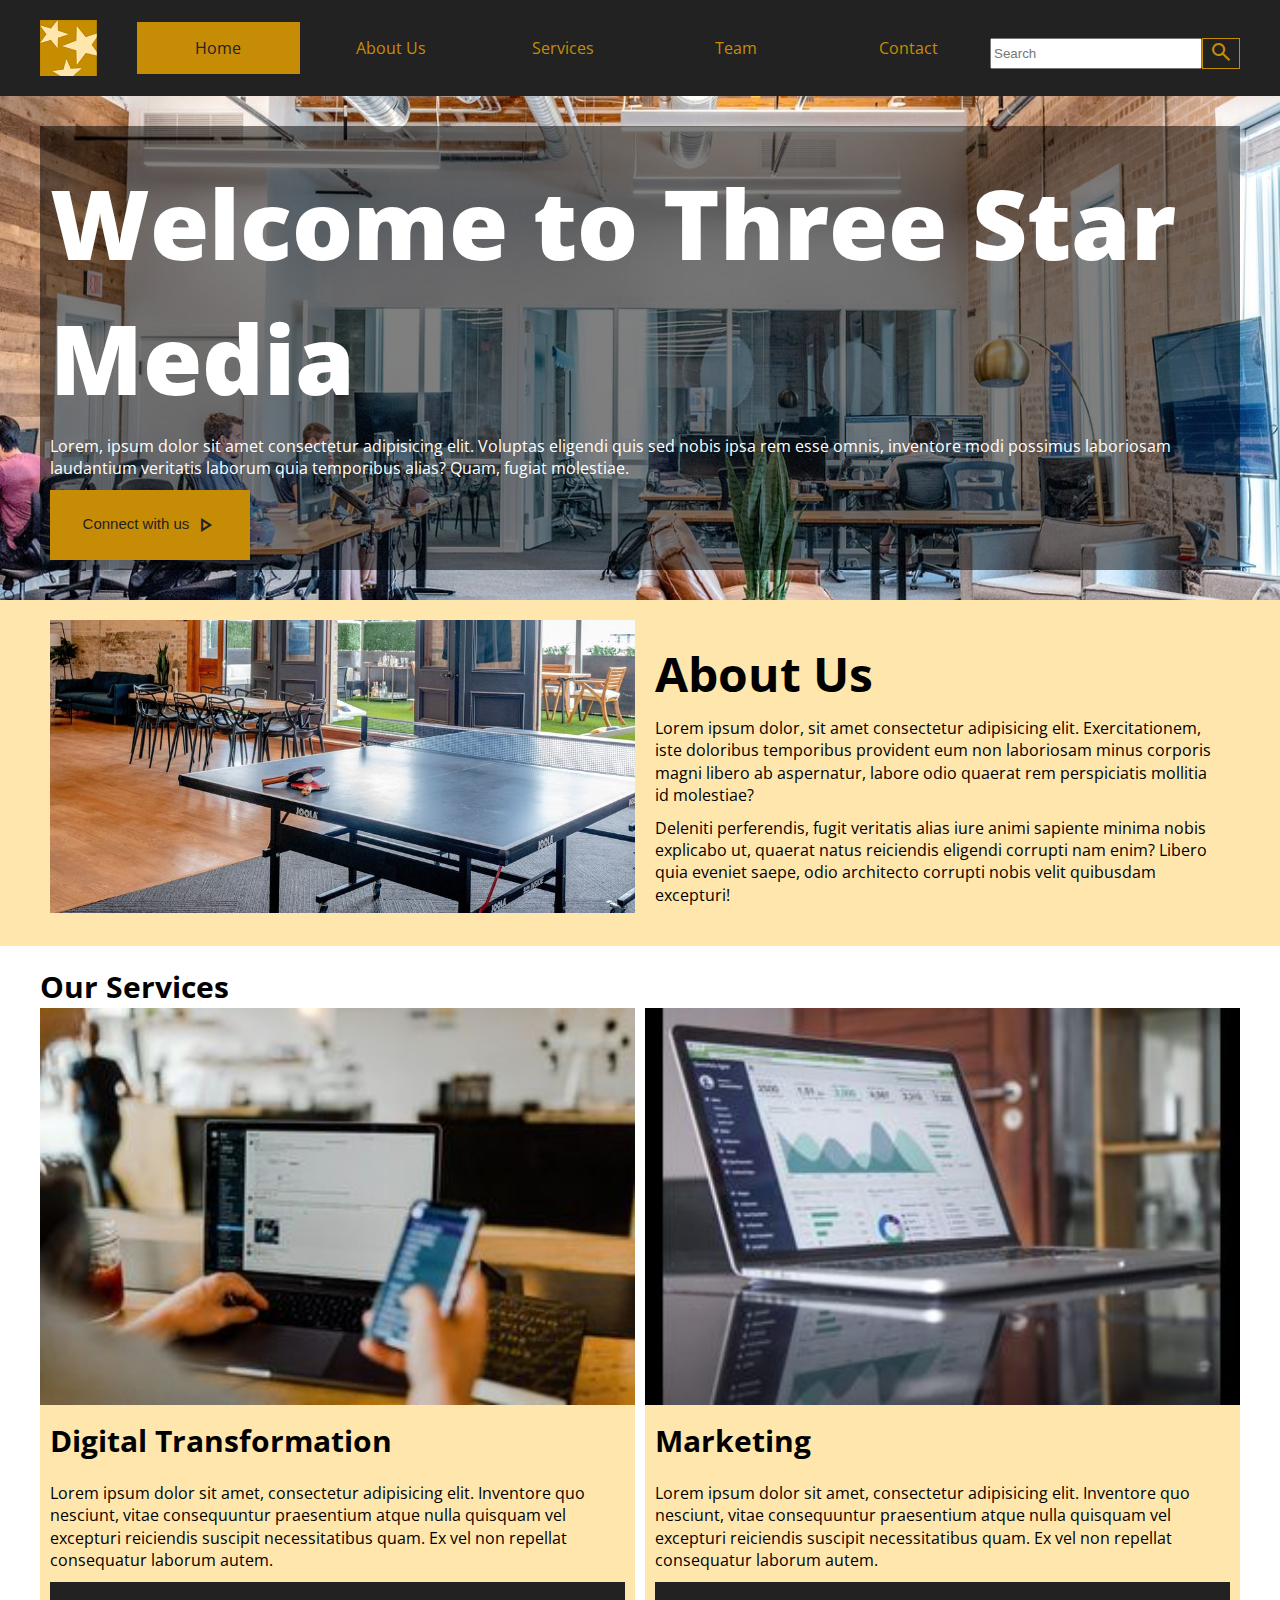
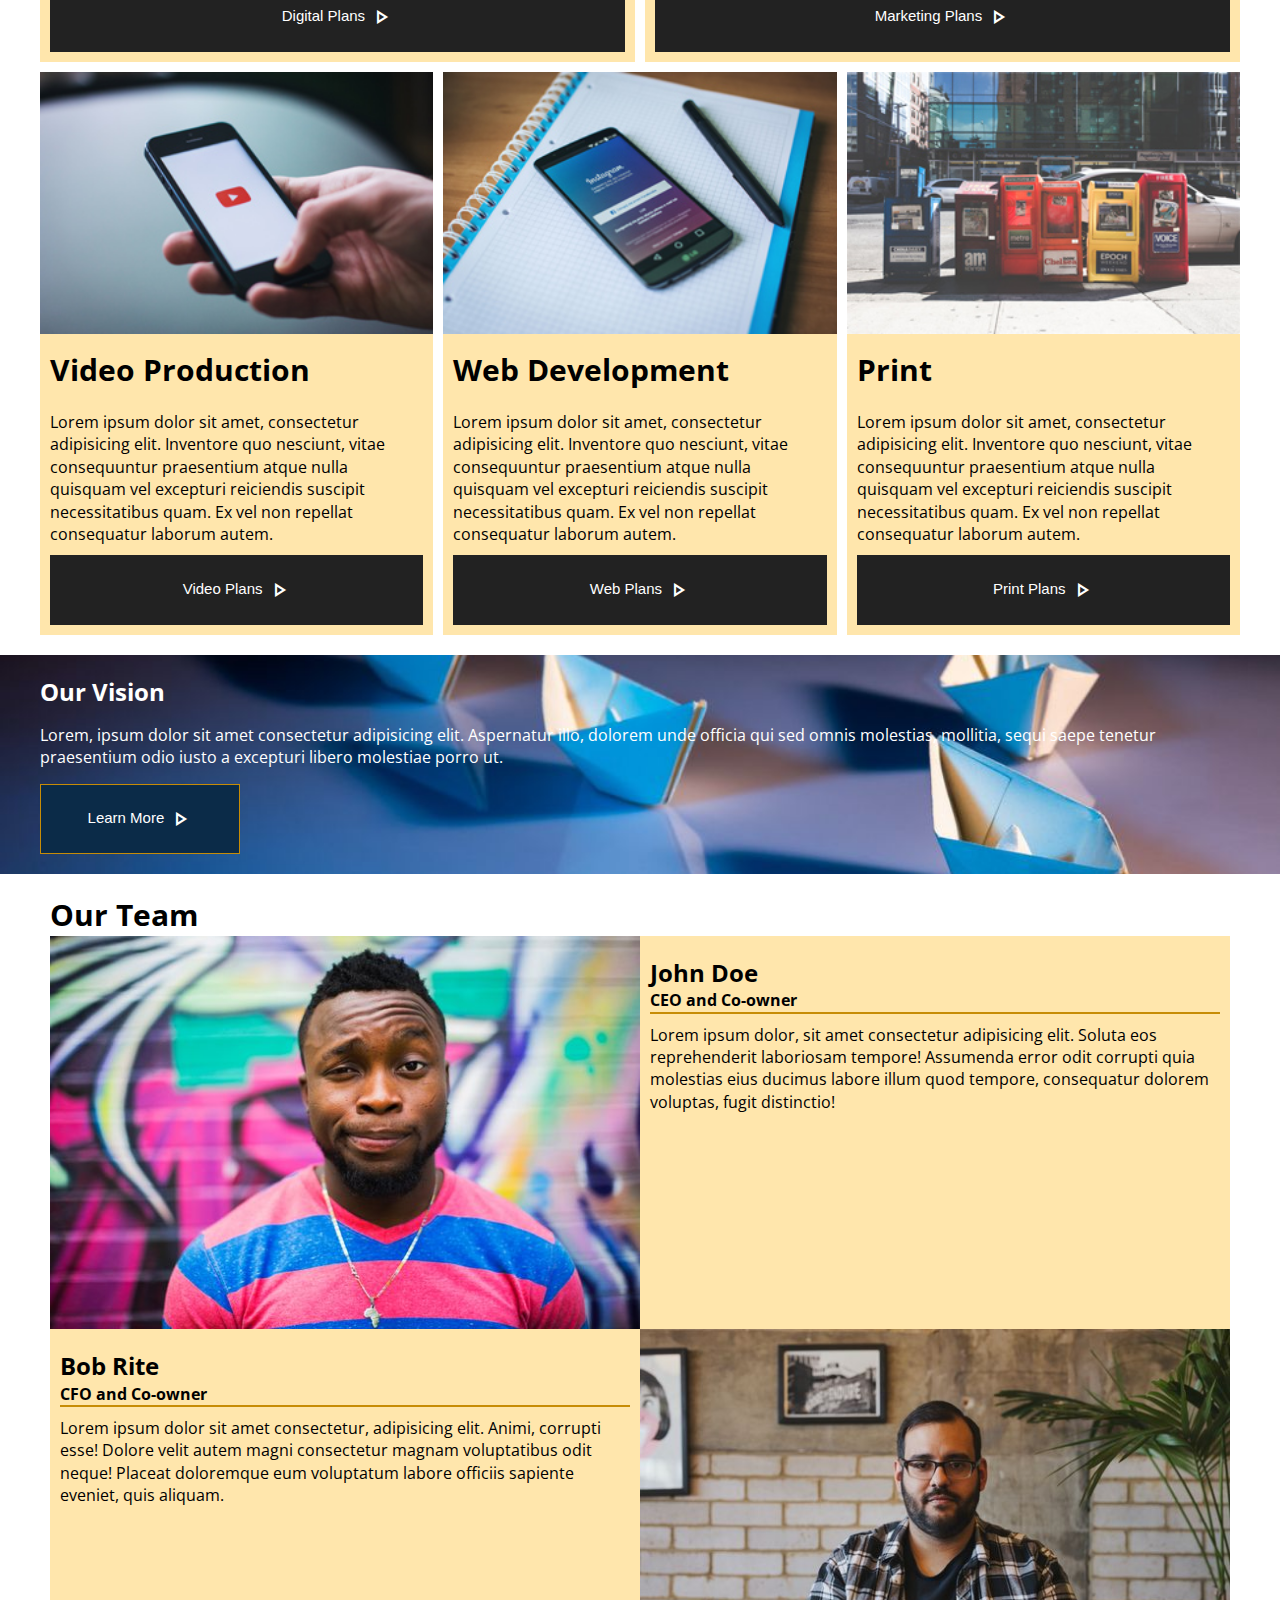
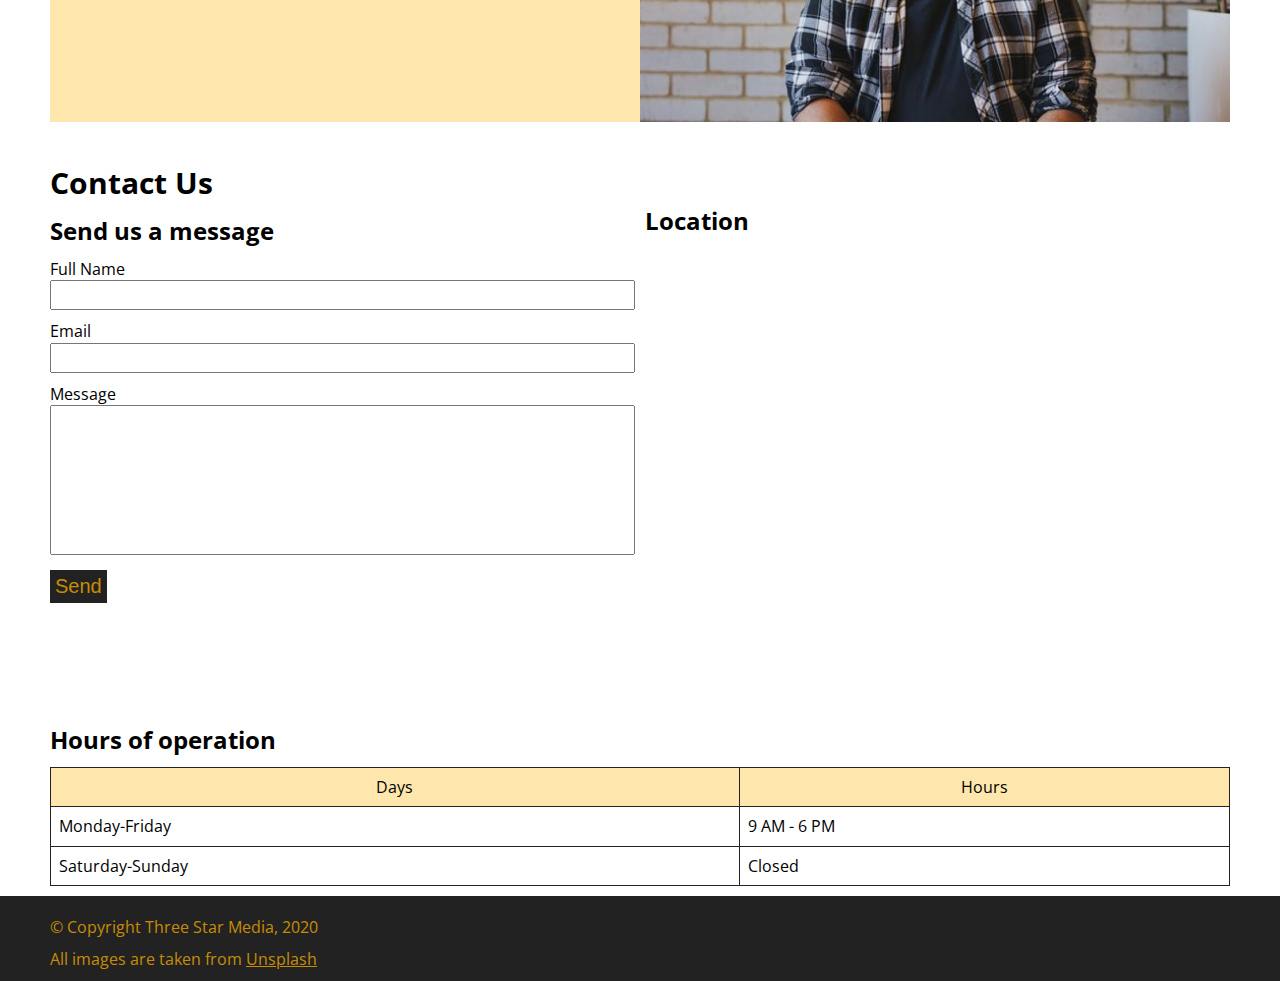
<file: final-project/index.html>
<!DOCTYPE html>
<html lang="en">
  <head>
    <meta charset="UTF-8" />
    <meta name="viewport" content="width=device-width, initial-scale=1.0" />
    <title>Final Project</title>
    <link rel="stylesheet" href="css/main.css" />
    <link
      rel="stylesheet"
      href="https://fonts.googleapis.com/css2?family=Material+Symbols+Outlined:opsz,wght,FILL,GRAD@48,400,1,0"
    />
    <link
      rel="stylesheet"
      href="https://fonts.googleapis.com/css2?family=Material+Symbols+Outlined:opsz,wght,FILL,GRAD@20..48,100..700,0..1,-50..200"
    />
    <link
      rel="stylesheet"
      href="https://fonts.googleapis.com/css?family=Open+Sans:wght@300;800"
    />
  </head>
  <body>
    <div class="main-wrapper">
      <header>
        <div class="nav-wrapper">
          <div class="image-wrapper">
            <img class="logo" src="./images/logo.png" alt="logo" />
          </div>
          <!-- creates the navigation  -->
          <nav>
            <ul>
              <li><a href="#">Home</a></li>
              <li><a href="#about">About Us</a></li>
              <li><a href="#our-services">Services</a></li>
              <li><a href="#team">Team</a></li>
              <li><a href="#contact-us">Contact</a></li>
            </ul>
          </nav>
          <!-- creates the search input  -->
          <div class="search-container">
            <form action="index.html">
              <input type="text" placeholder="Search" name="search" />
              <button type="submit">
                <span class="material-symbols-outlined"> search </span>
              </button>
            </form>
          </div>
        </div>
      </header>

      <main>
        <!-- creates the main banner section  -->
        <div class="main-banner">
          <div class="overlay">
            <div class="banner-text">
              <h1>Welcome to Three Star Media</h1>
              <p>
                Lorem, ipsum dolor sit amet consectetur adipisicing elit.
                Voluptas eligendi quis sed nobis ipsa rem esse omnis, inventore
                modi possimus laboriosam laudantium veritatis laborum quia
                temporibus alias? Quam, fugiat molestiae.
              </p>
            </div>
            <button class="connect-with-us primary-button" type="submit">
              Connect with us
              <span class="material-symbols-outlined"> play_arrow </span>
            </button>
          </div>
        </div>
        <!-- creates the about section  -->
        <div class="about-us-wrapper">
          <section id="about">
            <div class="img-wrapper">
              <img
                class="about-us"
                src="./images/about-us.jpg"
                alt="about-us"
              />
            </div>
            <div class="about-us-text">
              <h2>About Us</h2>
              <p>
                Lorem ipsum dolor, sit amet consectetur adipisicing elit.
                Exercitationem, iste doloribus temporibus provident eum non
                laboriosam minus corporis magni libero ab aspernatur, labore
                odio quaerat rem perspiciatis mollitia id molestiae?
              </p>
              <p>
                Deleniti perferendis, fugit veritatis alias iure animi sapiente
                minima nobis explicabo ut, quaerat natus reiciendis eligendi
                corrupti nam enim? Libero quia eveniet saepe, odio architecto
                corrupti nobis velit quibusdam excepturi!
              </p>
            </div>
          </section>
        </div>

        <!-- creates the services section  -->
        <section class="our-services-wrapper" id="our-services">
          <h2>Our Services</h2>
          <div class="our-services-grid">
            <!-- Digital Transformation article -->
            <article class="our-services-article">
              <img src="./images/digital.jpg" alt="digital-transformation" />
              <div class="our-services-article-content">
                <h3>Digital Transformation</h3>
                <p>
                  Lorem ipsum dolor sit amet, consectetur adipisicing elit.
                  Inventore quo nesciunt, vitae consequuntur praesentium atque
                  nulla quisquam vel excepturi reiciendis suscipit
                  necessitatibus quam. Ex vel non repellat consequatur laborum
                  autem.
                </p>
                <button class="secondary-button" type="submit">
                  Digital Plans
                  <span class="material-symbols-outlined"> play_arrow </span>
                </button>
              </div>
            </article>
            <!-- Marketing article -->
            <article class="our-services-article">
              <img src="./images/marketing.jpg" alt="marketing" />
              <div class="our-services-article-content">
                <h3>Marketing</h3>
                <p>
                  Lorem ipsum dolor sit amet, consectetur adipisicing elit.
                  Inventore quo nesciunt, vitae consequuntur praesentium atque
                  nulla quisquam vel excepturi reiciendis suscipit
                  necessitatibus quam. Ex vel non repellat consequatur laborum
                  autem.
                </p>
                <button class="secondary-button" type="submit">
                  Marketing Plans
                  <span class="material-symbols-outlined"> play_arrow </span>
                </button>
              </div>
            </article>
            <!-- Video Production article -->
            <article class="our-services-article">
              <img src="./images/video.jpg" alt="video-production" />
              <div class="our-services-article-content">
                <h3>Video Production</h3>
                <p>
                  Lorem ipsum dolor sit amet, consectetur adipisicing elit.
                  Inventore quo nesciunt, vitae consequuntur praesentium atque
                  nulla quisquam vel excepturi reiciendis suscipit
                  necessitatibus quam. Ex vel non repellat consequatur laborum
                  autem.
                </p>
                <button class="secondary-button" type="submit">
                  Video Plans
                  <span class="material-symbols-outlined"> play_arrow </span>
                </button>
              </div>
            </article>
            <!-- Web Development article -->
            <article class="our-services-article">
              <img src="./images/web.jpg" alt="web-development" />
              <div class="our-services-article-content">
                <h3>Web Development</h3>
                <p>
                  Lorem ipsum dolor sit amet, consectetur adipisicing elit.
                  Inventore quo nesciunt, vitae consequuntur praesentium atque
                  nulla quisquam vel excepturi reiciendis suscipit
                  necessitatibus quam. Ex vel non repellat consequatur laborum
                  autem.
                </p>
                <button class="secondary-button" type="submit">
                  Web Plans
                  <span class="material-symbols-outlined"> play_arrow </span>
                </button>
              </div>
            </article>
            <!-- Print article -->
            <article class="our-services-article">
              <img src="./images/print.jpg" alt="print" />
              <div class="our-services-article-content">
                <h3>Print</h3>
                <p>
                  Lorem ipsum dolor sit amet, consectetur adipisicing elit.
                  Inventore quo nesciunt, vitae consequuntur praesentium atque
                  nulla quisquam vel excepturi reiciendis suscipit
                  necessitatibus quam. Ex vel non repellat consequatur laborum
                  autem.
                </p>
                <button class="secondary-button" type="submit">
                  Print Plans
                  <span class="material-symbols-outlined"> play_arrow </span>
                </button>
              </div>
            </article>
          </div>
        </section>

        <!-- creates the vision section -->
        <section class="our-vision-wrapper">
          <div class="second-banner">
            <h3>Our Vision</h3>
            <p>
              Lorem, ipsum dolor sit amet consectetur adipisicing elit.
              Aspernatur illo, dolorem unde officia qui sed omnis molestias,
              mollitia, sequi saepe tenetur praesentium odio iusto a excepturi
              libero molestiae porro ut.
            </p>
            <button class="tertiary-button" type="submit">
              Learn More
              <span class="material-symbols-outlined"> play_arrow </span>
            </button>
          </div>
        </section>

        <!-- creates the team section -->
        <section class="our-team-wrapper" id="team">
          <h2>Our Team</h2>
          <div class="our-team-grid">
            <article class="team-member-card">
              <img class="john-doe" src="./images/john.jpg" alt="john-doe" />
              <div class="team-member-description">
                <h3>John Doe</h3>
                <h4>CEO and Co-owner</h4>
                <p>
                  Lorem ipsum dolor, sit amet consectetur adipisicing elit.
                  Soluta eos reprehenderit laboriosam tempore! Assumenda error
                  odit corrupti quia molestias eius ducimus labore illum quod
                  tempore, consequatur dolorem voluptas, fugit distinctio!
                </p>
              </div>
            </article>
            <article class="team-member-card">
              <img class="bob-rite" src="./images/bob.jpg" alt="bob-rite" />
              <div class="team-member-description">
                <h3>Bob Rite</h3>
                <h4>CFO and Co-owner</h4>
                <p>
                  Lorem ipsum dolor sit amet consectetur, adipisicing elit.
                  Animi, corrupti esse! Dolore velit autem magni consectetur
                  magnam voluptatibus odit neque! Placeat doloremque eum
                  voluptatum labore officiis sapiente eveniet, quis aliquam.
                </p>
              </div>
            </article>
          </div>
        </section>

        <!-- Contact Us section-->
        <section class="contact-us-wrapper" id="contact-us">
          <h2>Contact Us</h2>
          <div class="contact-us-grid">
            <div class="contact-us-form-wrapper">
              <h3>Send us a message</h3>
              <div class="contact-us-form">
                <div class="input-field">
                  <label for="name">Full Name</label>
                  <input id="name" type="text" name="fullname" />
                </div>

                <div class="input-field">
                  <label for="email">Email</label>
                  <input id="email" type="text" name="youremail" />
                </div>

                <div class="input-field">
                  <label for="message">Message</label>
                  <textarea id="message" name="yourmessage"></textarea>
                </div>

                <div class="submit-button">
                  <button type="submit">Send</button>
                </div>
              </div>
            </div>
            <!-- creates a table using the html tables structure  -->
            <div class="contact-us-hours">
              <h3>Hours of operation</h3>
              <table>
                <thead>
                  <tr>
                    <th>Days</th>
                    <th>Hours</th>
                  </tr>
                </thead>

                <tbody>
                  <tr>
                    <td>Monday-Friday</td>
                    <td>9 AM - 6 PM</td>
                  </tr>
                  <tr>
                    <td>Saturday-Sunday</td>
                    <td>Closed</td>
                  </tr>
                </tbody>
              </table>
            </div>
            <!-- includes the embedded google maps with the specific address -->
            <div class="contact-us-location">
              <h3>Location</h3>
              <iframe
                src="https://www.google.com/maps/embed?pb=!1m18!1m12!1m3!1d2803.944269826893!2d-75.75750062330158!3d45.34993724105478!2m3!1f0!2f0!3f0!3m2!1i1024!2i768!4f13.1!3m3!1m2!1s0x4cce0718cc4a6ad7%3A0xc6cc467725843e2b!2sAlgonquin%20College%20Ottawa%20Campus!5e0!3m2!1sen!2sca!4v1690771798114!5m2!1sen!2sca"
                height="450"
                style="border: 0"
                allowfullscreen=""
                loading="lazy"
                referrerpolicy="no-referrer-when-downgrade"
              ></iframe>
            </div>
          </div>
        </section>
      </main>
      <!-- creates the footer of the page  -->
      <footer>
        <div class="footer-wrapper">
          <p>&copy; Copyright Three Star Media, 2020</p>
          <p>All images are taken from <u>Unsplash</u></p>
        </div>
      </footer>
    </div>
  </body>
</html>
</file>
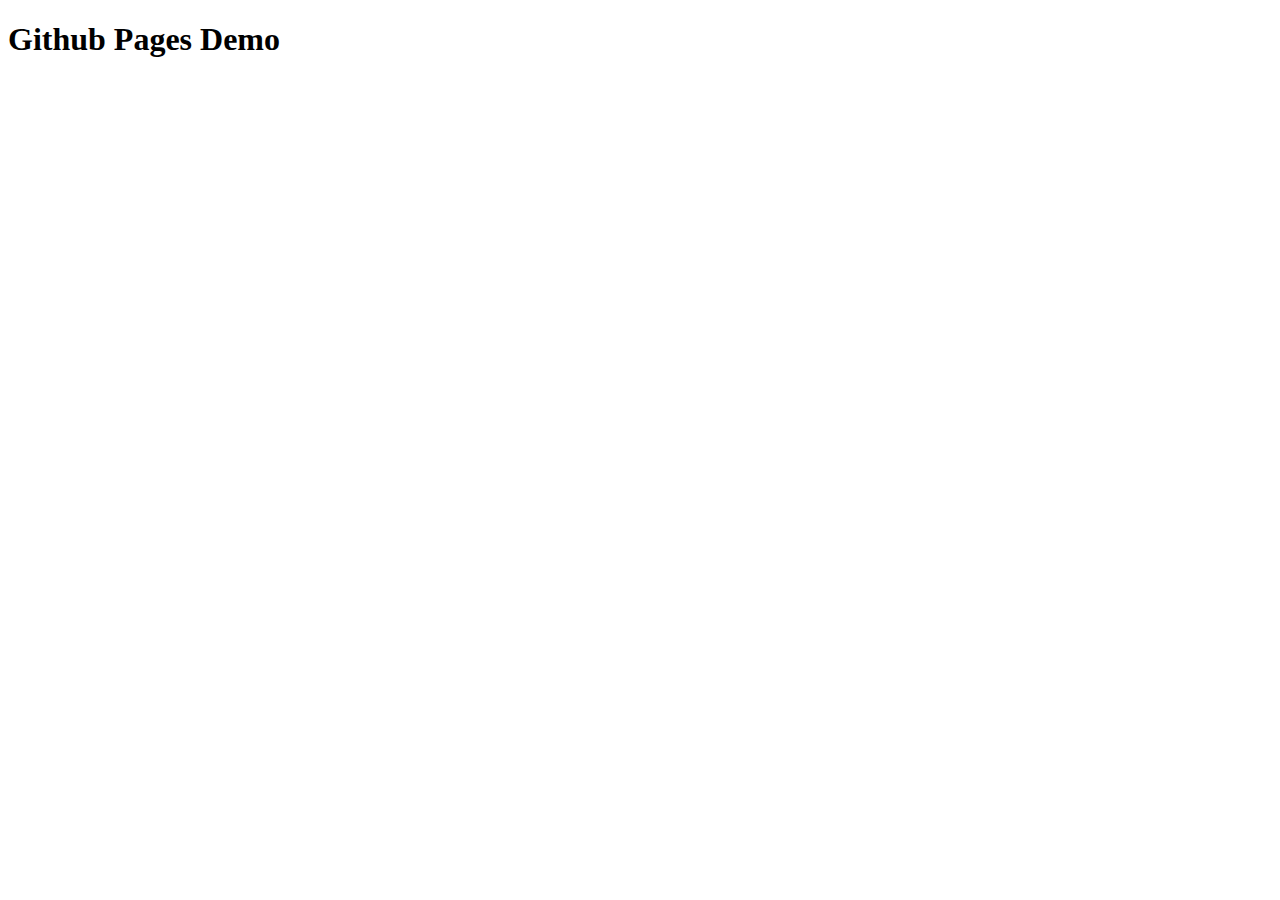
<file: gh-demo/index.html>
<!DOCTYPE html>
<html lang="en">
<head>
  <meta charset="UTF-8">
  <meta http-equiv="X-UA-Compatible" content="IE=edge">
  <meta name="viewport" content="width=device-width, initial-scale=1.0">
  <title>Github Pages Demo</title>
</head>
<body>
  <h1>Github Pages Demo</h1>
</body>
</html>
</file>
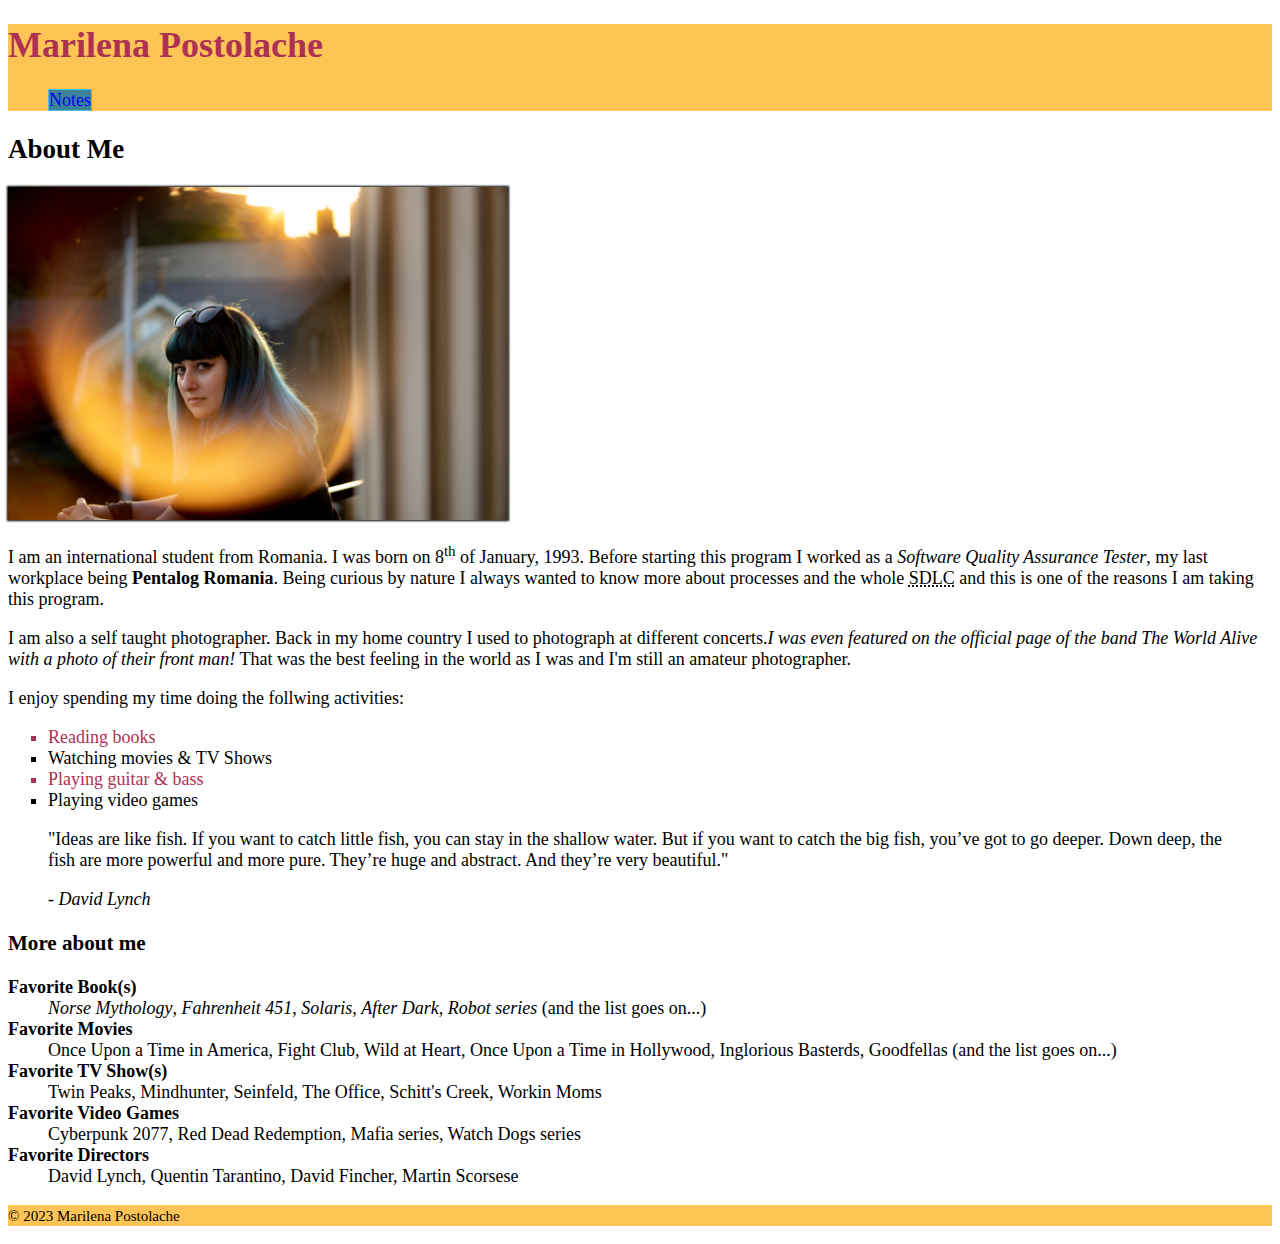
<file: html-assignment/index.html>
<!DOCTYPE html>
<html lang="en">
<head>
  <meta charset="UTF-8">
  <meta http-equiv="X-UA-Compatible" content="IE=edge">
  <meta name="viewport" content="width=device-width, initial-scale=1.0">
  <title>HTML Assignment</title>
  <link rel="stylesheet" href="css/main.css">
</head>
<body>
  
  <header class="header-title">
    <h1>Marilena Postolache</h1>
    
    <nav>
      <ul>
        <li><a href="notes.html">Notes</a></li>
      </ul> 
    </nav>

  </header>
  
  <main>
   
    <article>    
      <section>
        <h2>About Me</h2>
        <img id="my-image" src="images/portrait.jpg" alt="portrait" width="500">
      </section>

      <p>I am an international student from Romania. I was born on 8<sup>th</sup> of January, 1993. Before starting this program I worked as a <i>Software Quality Assurance Tester</i>, my last workplace being <b>Pentalog Romania</b>. Being curious by nature I always wanted to know more about processes and the whole <abbr title="Software Development Life Cycle">SDLC</abbr> and this is one of the reasons I am taking this program. </p>

      <p>I am also a self taught photographer. Back in my home country I used to photograph at different concerts.<em>I was even featured on the official page of the band The World Alive with a photo of their front man!</em> That was the best feeling in the world as I was and I'm still an amateur photographer.</p>
      <p>I enjoy spending my time doing the follwing activities:</p>
      <ul>
        <li>Reading books</li>
        <li>Watching movies &amp; TV Shows</li>
        <li>Playing guitar &amp; bass</li>
        <li>Playing video games</li>
      </ul>

      <blockquote>
        <p>"Ideas are like fish. If you want to catch little fish, you can stay in the shallow water. But if you want to catch the big fish, you’ve got to go deeper. Down deep, the fish are more powerful and more pure. They’re huge and abstract. And they’re very beautiful."</p><cite>- David Lynch</cite>
      </blockquote>


      <h3>More about me</h3>

      <dl>
        <dt><b>Favorite Book(s)</b></dt>
        <dd><i>Norse Mythology</i>, <i>Fahrenheit 451</i>, <i>Solaris</i>, <i>After Dark</i>, <i>Robot series</i> (and the list goes on...)</dd>
        
        <dt><b>Favorite Movies</b></dt>
        <dd>Once Upon a Time in America, Fight Club, Wild at Heart, Once Upon a Time in Hollywood, Inglorious Basterds, Goodfellas (and the list goes on...)</dd>

        <dt><b>Favorite TV Show(s)</b></dt>
        <dd>Twin Peaks, Mindhunter, Seinfeld, The Office, Schitt's Creek, Workin Moms</dd>

        <dt><b>Favorite Video Games</b></dt>
        <dd>Cyberpunk 2077, Red Dead Redemption, Mafia series, Watch Dogs series</dd>

        <dt><b>Favorite Directors</b></dt>
        <dd>David Lynch, Quentin Tarantino, David Fincher, Martin Scorsese</dd>
        
      </dl>
      
    
    </article>

  </main>

  <footer>
    <p><small>&copy; 2023 Marilena Postolache</small></p>   
  </footer>
        
</body>
</html>
</file>
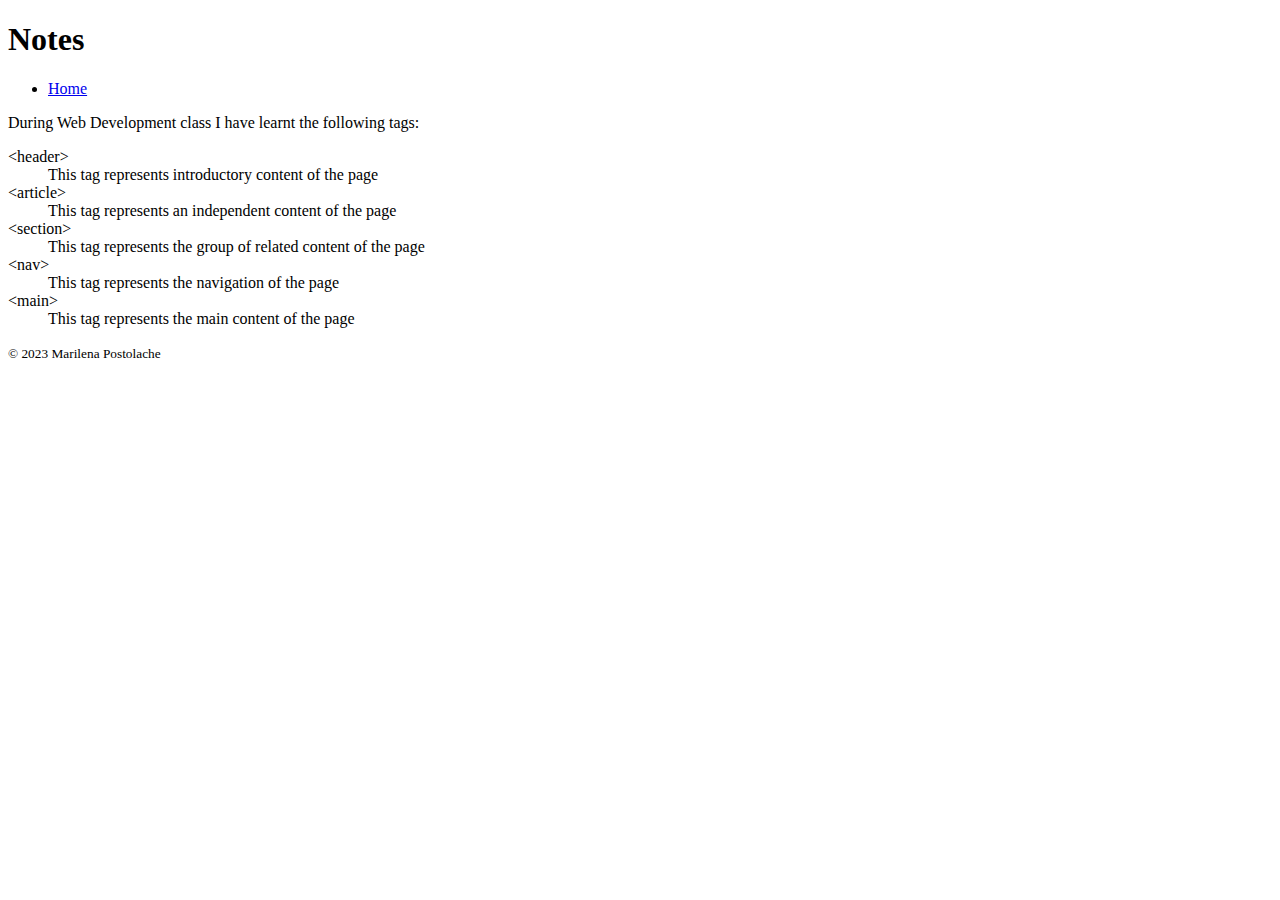
<file: html-assignment/notes.html>
<!DOCTYPE html>
<html lang="en">
<head>
  <meta charset="UTF-8">
  <meta http-equiv="X-UA-Compatible" content="IE=edge">
  <meta name="viewport" content="width=device-width, initial-scale=1.0">
  <title>HTML Assignment | Notes</title>
</head>
<body>
  <header>
    <h1>Notes</h1>
    <nav>
      <ul>
        <li><a href="index.html">Home</a></li>
      </ul>  
    </nav>
  </header>
  <main>
    <p>During Web Development class I have learnt the following tags:</p>

  <dl>
    <dt>&lt;header&gt;</dt>
    <dd>This tag represents introductory content of the page</dd>
    <dt>&lt;article&gt;</dt>
    <dd>This tag represents an independent content of the page</dd>
    <dt>&lt;section&gt;</dt>
    <dd>This tag represents the group of related content of the page</dd>
    <dt>&lt;nav&gt;</dt>
    <dd>This tag represents the navigation of the page</dd>
    <dt>&lt;main&gt;</dt>
    <dd>This tag represents the main content of the page</dd>
  </dl>
  </main>

  <footer>
    <p><small>&copy; 2023 Marilena Postolache</small></p>
  </footer>
  
  
</body>
</html>
</file>
<file: html-assignment/css/main.css>
/* Inheritance - target the body tag to change the font family and increase the font size to 18px */
body {
  font-family: Georgia, 'Times New Roman', Times, serif;
  font-size: 18px;
}

/* Select multiple elements - select both header and footer elements and add the same background colour */
header, footer {
  background-color: #FEC456;
}

/* Class selector - add a class of site-title to the main heading of the site and select the class in CSS to change the colour of text of the heading */
.header-title {
  color: #AD3153;
}

/* Id selector - add an id my-image to your image and select the id in CSS to add a box-shadow with 0 horizontal and vertical placement, 2px of the blur, 1px of the spread and black colour */
#my-image {
  box-shadow: 0px 0px 2px 1px black;
}

/* Replace the bullets from the list of hobbies with squares */
ul {
  list-style-type: square;
}

/* Using the nth-child selector - add a background to the odd list items in the hobby list */

li:nth-child(odd) {
  color:#AD3153;
}

/* Styling the Navigation */

/* Remove the bullets from the unordered list in navigation (only if you have used the ul tag inside the nav tag) */

nav ul {
  list-style: none;
}

/* Remove the underline from the links */
/* Add a background and border to the links */
/* Change the background colour on hover or focus state of the links */

a {
  text-decoration: none;
  background-color: #3C8299;
  border: 1px solid #4EC0E6;
}

a:hover, a:focus {
  background-color: #4EC0E6;
}
</file>
<file: final-project/css/main.css>
/* Start of CSS Reset */
/* http://meyerweb.com/eric/tools/css/reset/ 
   v2.0 | 20110126
   License: none (public domain)
*/

html, body, div, span, applet, object, iframe,
h1, h2, h3, h4, h5, h6, p, blockquote, pre,
a, abbr, acronym, address, big, cite, code,
del, dfn, em, img, ins, kbd, q, s, samp,
small, strike, strong, sub, sup, tt, var,
b, u, i, center,
dl, dt, dd, ol, ul, li,
fieldset, form, label, legend,
table, caption, tbody, tfoot, thead, tr, th, td,
article, aside, canvas, details, embed, 
figure, figcaption, footer, header, hgroup, 
menu, nav, output, ruby, section, summary,
time, mark, audio, video {
	margin: 0;
	padding: 0;
	border: 0;
	font-size: 100%; 
	font: inherit;
	vertical-align: baseline;
}
/* HTML5 display-role reset for older browsers */
article, aside, details, figcaption, figure, 
footer, header, hgroup, menu, nav, section {
	display: block;
}
body {
	line-height: 1;
}
ol, ul {
	list-style: none;
}
blockquote, q {
	quotes: none;
}
blockquote:before, blockquote:after,
q:before, q:after {
	content: '';
	content: none;
}
table {
	border-collapse: collapse;
	border-spacing: 0;
}
/* End of CSS Reset */


/* Mobile first approach */
* {
  box-sizing: border-box;
}

body {
  font-family: "Open Sans";
  line-height: 1.4;
  background-color: white;
}

.wrapper {
  max-width: 1200px;
  max-height: 100%;
}

header {
  background-color:#222;
  padding: 10px;
}

/* Nav bar styling */
.nav-wrapper nav ul {
  display: flex;
  flex-direction: column;
  align-items: center;
  gap: 10px;
}

/* Logo */
.image-wrapper {
  width: 100%;
  background-color: #c78c06;
}
.nav-wrapper ul li:first-child {
  width: 100%;
  background-color: #c78c06;
}

.nav-wrapper nav ul li:first-child a {
  color:#222;
}

.nav-wrapper nav ul li:not(:first-child) a {
  color: #c78c06;
}

.nav-wrapper nav ul li {
  width: 100%;
  text-align: center;
}

.nav-wrapper nav ul li a {
  text-decoration: none;
}

.search-container form {
  display: flex;
  justify-content: space-between;
  margin-top: 10px;
}

.search-container form input {
  width: 100%;
}

/* Search button styling + focus & hover states */
.search-container button {
  background: none;
  border: 1px solid #c78c06;
  color: #c78c06;
}

.search-container button:focus,
.search-container button:hover {
  background-color: #c78c06;
  color: #222;
}

/* Welcome section */
.main-banner {
  background-image: url(../images/main-banner.jpg);
  background-size: cover;
  background-position: center;
  display: flex;
  flex-direction: column;
  align-items: center;
  justify-content: space-between;
}

.banner-text {
  color: white;
  margin-bottom: 10px;
}

h1 {
  font-size: 2.5rem;
  font-weight: 800;
  margin-bottom: 10px;
}

.banner-text p {
  font-size: 0.7em;
}

.overlay {
  background-color: rgba(0, 0, 0, 0.5);
  box-sizing: border-box;
  padding: 30px 10px 10px;
  margin: 30px 0; 
  max-width: 1200px;
}

/* Buttons styling - created a class for each style type*/
.primary-button,
.secondary-button,
.tertiary-button {
  height: 55px;
  width: 150px;
}
.primary-button span,
.secondary-button span,
.tertiary-button span {
  display: inline-block;
  vertical-align: middle;
}

/* Connect with us button styling + focus & hover states */
.primary-button {
  background-color: #c78c06;
  border: none;
  color: #222;
}

.primary-button:focus,
.primary-button:hover {
  background-color: #222;
  color:#c78c06;
}

/* Our Services buttons styling + focus & hover states */
.secondary-button {
  background-color: #222;
  border: none;
  color: white;
}

.secondary-button:focus,
.secondary-button:hover {
  background-color: white;
  color: #222;
}

/* Our Vision button styling + focus & hover states */ 
.tertiary-button {
  background-color: #0b2b48;
  border: 1px solid #c78c06;
  color: white;
}

.tertiary-button:focus,
.tertiary-button:hover {
  background-color:white;
  color:#0b2b48;
}

/* About Us section */
.about-us-wrapper {
  background-color: #ffe6ac;
  padding: 10px;
}

.about-us-wrapper section {
  display: flex;
  flex-direction: column;
  justify-content: space-between;
  padding: 10px;
}

.about-us-text h2 {
  margin: 10px auto;
}

.about-us-text p {
  margin-bottom: 10px;
}

h2 {
  font-size: 1.87rem;
  font-weight: 700;
}

.about-us {
  width: 100%;
}

.about-us-text {
  margin: 10px;
  font-size: 1rem;
}

h3 {
	font-size: 1.5rem;
	font-weight: 700;
}

/* Our services section */
.our-services-wrapper {
	padding: 20px 10px;
}

.our-services-grid {
	display: grid;
	grid-template-columns: 1fr;
	row-gap: 10px;
}

.our-services-article {
	background-color: #ffe6ac;
}

.our-services-article-content {
	padding: 10px;
}

.our-services-article img {
	width: 100%;
}

.our-services-article-content p {
	font-size: 1rem;
	margin: 10px auto;
}

/* Our vision section */
.our-vision-wrapper {
  background-image: url(../images/vision.jpg);
  background-position: center;
  background-size: cover;
  color: white;
	padding: 20px;
}

.second-banner h3,
.second-banner p {
  margin-bottom: 15px;
}

.our-team-wrapper {
	padding: 20px 10px;
}

.our-team-grid {
	display: grid;
	grid-template-columns: 1fr;
	row-gap: 10px;
}

.team-member-card {
	background-color: #ffe6ac;
}
.team-member-card img {
  width: 100%;
}

.team-member-description {
	padding: 20px 10px;
}

.team-member-description h4 {
	font-weight: bold;
	border-bottom: 2px solid #c78c06;
}

.team-member-description p {
	margin: 10px auto;
}

/* Contact us section */
.contact-us-wrapper {
  padding: 20px 10px 10px;
}

.contact-us-grid {
  display: grid;
  grid-template-columns: 1fr;
  row-gap: 20px;
  column-gap: 10px;
}

.contact-us-form-wrapper h3 {
  margin: 10px auto;
}

.contact-us-form {
  display: flex;
  flex-direction: column;
  gap: 10px;
}

.contact-us-form label {
  display: block;
}

.contact-us-form input,
.contact-us-form textarea {
  width: 100%;
  min-height: 30px;
}

.contact-us-form textarea {
  height: 150px;
  resize: none;
}

/* Button styling + focus & hover states */
.contact-us-form button {
  background-color: #222;
  color: #c78c06;
  border: none;
  padding: 5px;
}

.contact-us-form button:focus,
.contact-us-form button:hover {
  background-color: #c78c06;
  color:#222;
}

/* Location */
.contact-us-location h3 {
  margin-bottom: 10px;
}

.contact-us-location iframe {
  width: 100%;
}


/* Hours of operation */
.contact-us-hours h3 {
  margin-bottom: 10px;
}

.contact-us-hours table {
  border-collapse: collapse;
  width: 100%;
}

.contact-us-hours th,
.contact-us-hours td {
  border: 1px solid #222;
  padding: 8px;
}

.contact-us-hours th {
  background-color: #ffe6ac;
}

/* Footer */
footer {
  background-color: #222;
  color: #c78c06;
  font-size: 1rem;
}

.footer-wrapper {
  display: flex;
  flex-direction: column;
  gap: 10px;
  padding: 20px 10px 10px;
}

/* Desktop */
@media only screen and (min-width: 760px) {
  /* Buttons styling */
  .primary-button,
  .secondary-button,
  .tertiary-button {
    height: 70px;
    width: 200px;
    font-size: 15px;
  }

  /* Add pointer cursor on hover */
  button:hover {
    cursor: pointer;
  }

  /* Nav bar styling */
  .nav-wrapper {
    display: flex;
    max-width: 1200px;
    align-items: center;
    justify-content: space-between;
    margin: 0 auto;
  }

  header {
    padding: 20px 0;
  }

  .nav-wrapper .image-wrapper {
    width: 80px;
    margin-right: 40px;
    background-color: transparent;
  }

  .nav-wrapper .image-wrapper img {
    width: 100%;
    display: inline-block;
    vertical-align: middle;
  }

  .nav-wrapper nav {
    width: 100%;
  }

  .nav-wrapper nav ul {
    flex-direction: row;
  }

  .nav-wrapper nav ul li {
    flex-direction: row;
    padding: 15px;
  }

  .search-container {
    min-width: 250px;
  }

  /* Welcome Section */
  .banner-text h1 {
    font-size: 6rem;
  }

  .banner-text p {
    font-size: 1rem;
  }
  
  /* About Us section  */
  .about-us-wrapper {
    display: flex;
    justify-content: center;
    align-items: center;
  }

  .about-us-wrapper section {
    display: grid;
    grid-template-columns: repeat(2, 1fr);
    gap: 10px;
    align-items: center;
    max-width: 1200px;
  }

  .about-us-text h2 {
    font-size: 3rem;
  }

  .img-wrapper {
    height: 100%;
  }

  /* Our Services grid */
  .our-services-wrapper {
    max-width: 1200px;
    margin: 0 auto;
    padding: 20px 0;
  }

  .our-services-grid {
    grid-template-columns: repeat(6, 1fr);
    gap: 10px;
  }

  .our-services-article:nth-child(1),
  .our-services-article:nth-child(2) {
    grid-row: 1;
    grid-column: span 3;
  }

  .our-services-article:nth-child(3),
  .our-services-article:nth-child(4),
  .our-services-article:nth-child(5) {
    grid-row: 2;
    grid-column: span 2;
  }

  .our-services-article-content h3 {
    font-size: 1.87rem;
    margin-bottom: 20px;
  }
  
  .our-services-article button {
    width: 100%;
  }

  /*  Our Vision  */
  .second-banner {
    max-width: 1200px;
    margin: 0 auto;
  }

  /* Our Team */
  .our-team-wrapper {
    max-width: 1200px;
    margin: 0 auto;
  }

  .our-team-grid {
    row-gap: 0;
  }

  .team-member-card {
    display: flex;
  }

  .team-member-card:nth-child(1) {
    flex-direction: row;
  }

  .team-member-card:nth-child(2) {
    flex-direction: row-reverse;
  }

  .team-member-card img,
  .team-member-description {
    width: 50%;
  }

  /* Contact Us */
  .contact-us-wrapper {
    max-width: 1200px;
    margin: 0 auto;
  }

  .contact-us-grid {
    grid-template-columns: repeat(2, 1fr);
  }

  .contact-us-form-wrapper {
    order: 1;
    grid-row: 1;
    grid-column: span 1;
  }

  .contact-us-form button {
    font-size: 20px;
  }

  /* Hours of operation */
  .contact-us-hours {
    order: 3;
    grid-row: 2;
    grid-column: span 2;
  }

  /* Location map */
  .contact-us-location {
    order: 2;
    grid-row: 1;
    grid-column: span 1;
  }

    /* Footer */
  .footer-wrapper {
    max-width: 1200px;
    margin: 0 auto;
  }

}
</file>
